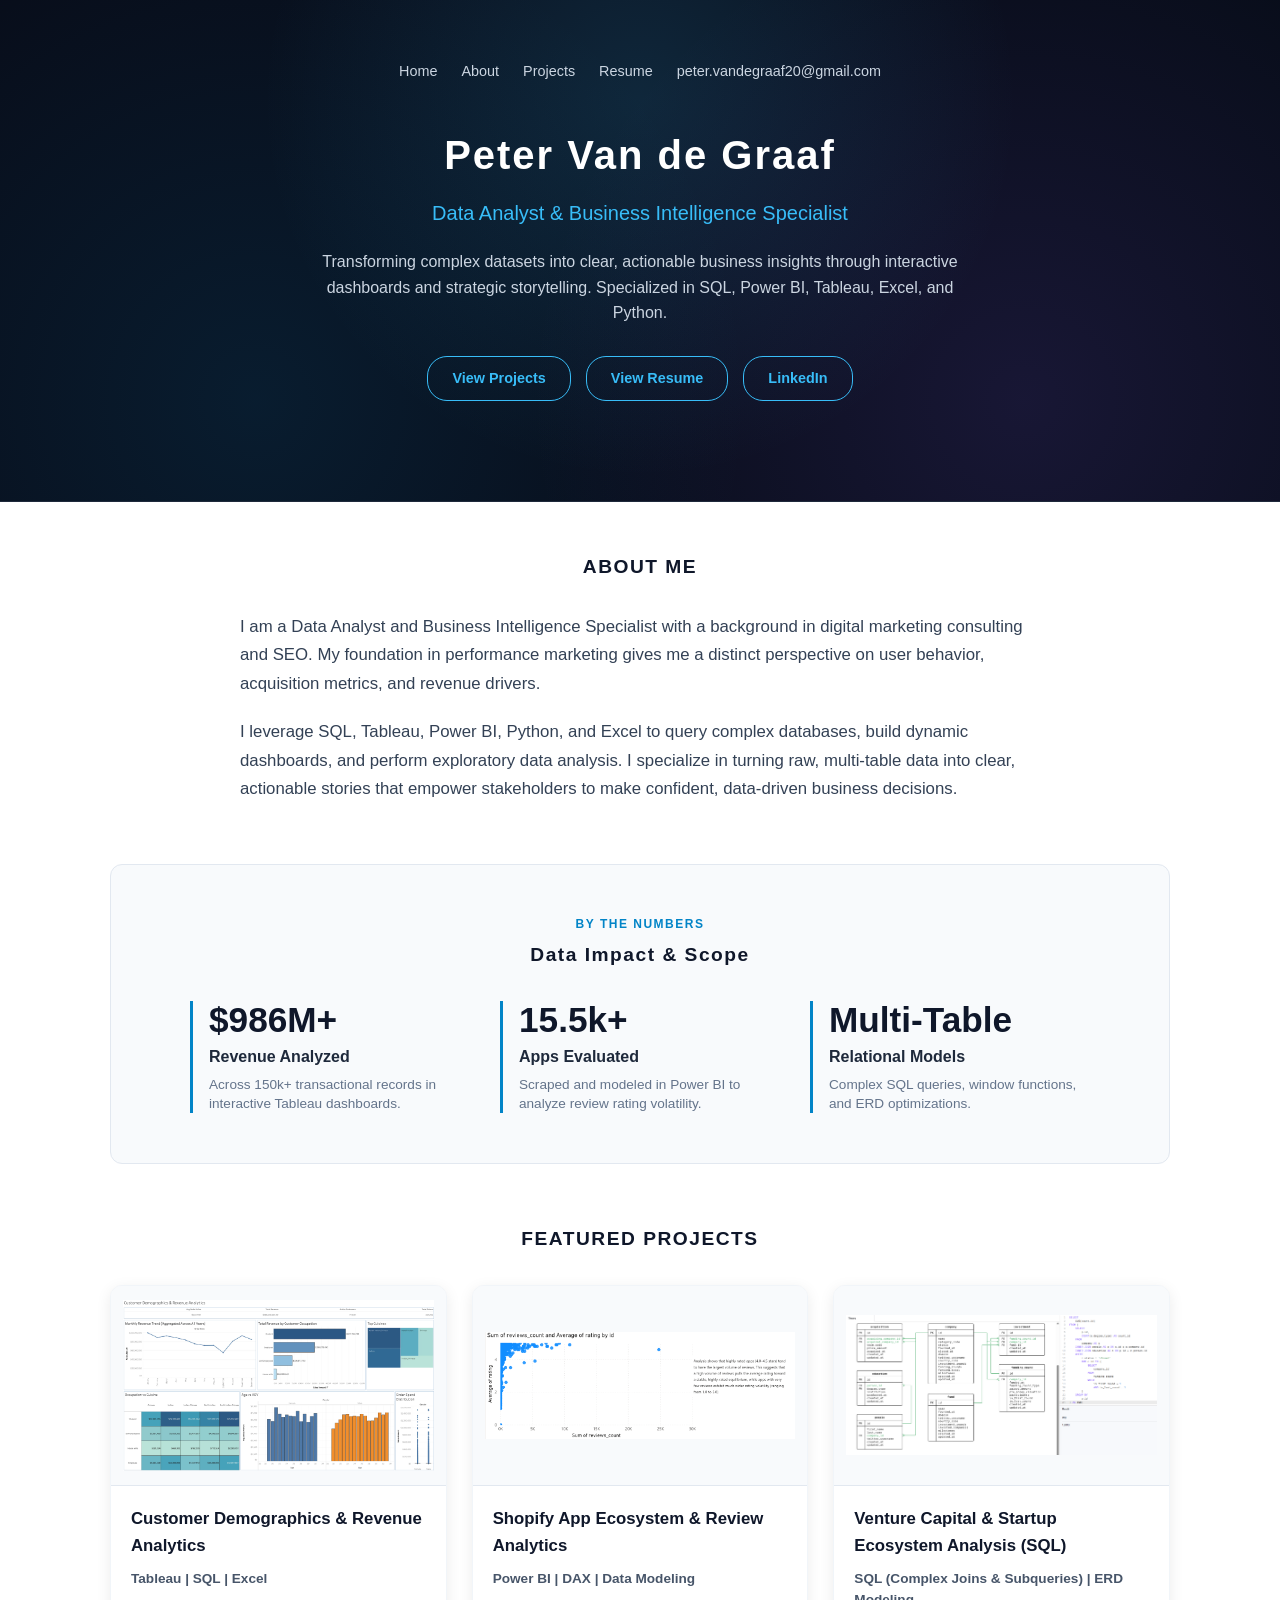
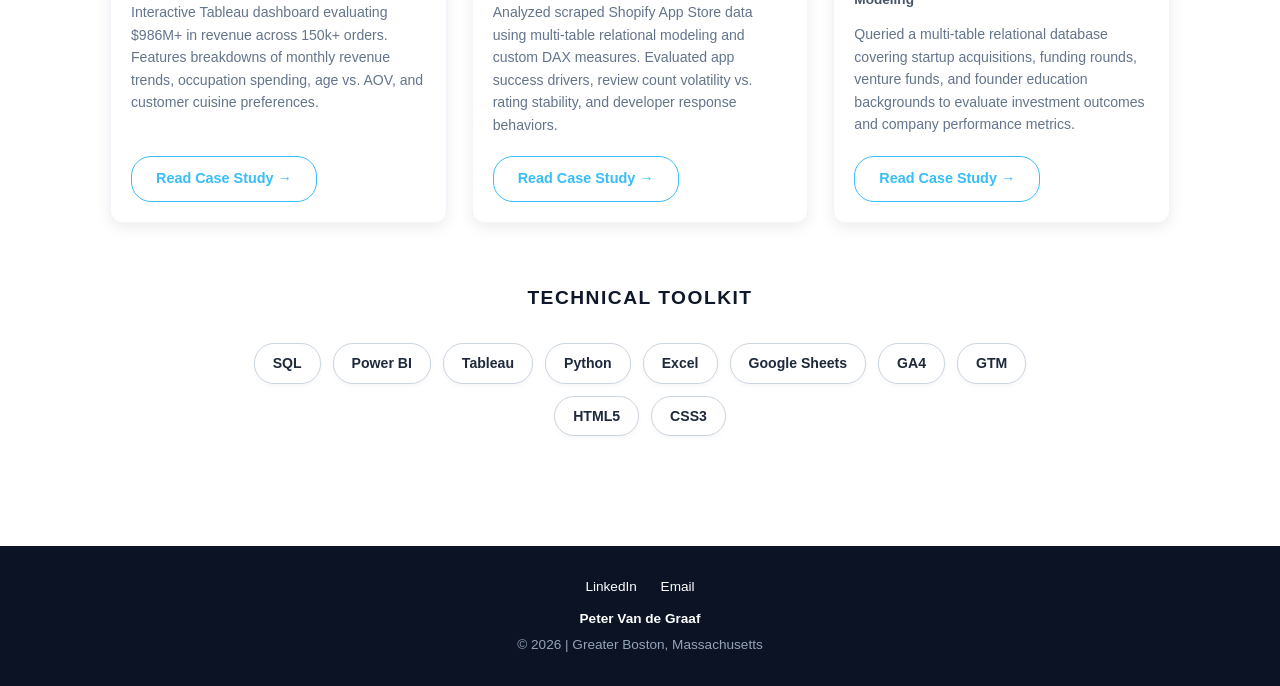
<file: index.html>
<!DOCTYPE html>
<html lang="en">
<head>
  <meta charset="UTF-8" />
  <meta name="viewport" content="width=device-width, initial-scale=1.0" />
  <title>Peter Van de Graaf - Portfolio</title>
  <link rel="stylesheet" href="style.css?v=6" />
  <style>
    @media screen and (max-width: 768px) {
      .nav-email {
        display: none !important;
      }

      .nav-links {
        display: flex !important;
        flex-direction: row !important;
        flex-wrap: wrap !important;
        justify-content: center !important;
        gap: 8px 16px !important;
        padding: 0 !important;
        margin: 0 0 15px 0 !important;
        list-style: none !important;
      }

      .hero-section {
        padding-top: 15px !important;
        padding-bottom: 20px !important;
      }

      .hero-content h1 {
        font-size: 1.75rem !important;
        margin-top: 10px !important;
      }
    }
  </style>
</head>
<body>

  <!-- Dark Top Header / Hero Section -->
  <header class="hero-section" id="home">
    <nav class="navbar">
      <ul class="nav-links">
        <li><a href="#home">Home</a></li>
        <li><a href="#about">About</a></li>
        <li><a href="#projects">Projects</a></li>
        <li><a href="resume.html">Resume</a></li>
        <li><a href="mailto:peter.vandegraaf20@gmail.com" class="nav-email">peter.vandegraaf20@gmail.com</a></li>
      </ul>
    </nav>

    <div class="hero-content">
      <h1>Peter Van de Graaf</h1>
      <p class="subtitle">Data Analyst & Business Intelligence Specialist</p>
      <p class="tagline">
        Transforming complex datasets into clear, actionable business insights through interactive dashboards 
        and strategic storytelling. Specialized in SQL, Power BI, Tableau, Excel, and Python.
      </p>
      <div class="cta-buttons">
        <a href="#projects" class="btn btn-secondary">View Projects</a>
        <a href="resume.html" class="btn btn-secondary">View Resume</a>
        <a href="https://www.linkedin.com/in/peter-van-de-graaf/" target="_blank" class="btn btn-secondary">LinkedIn</a>
      </div>
    </div>
  </header>

  <!-- Main Content Container -->
  <main class="main-content">

    <!-- About Section -->
    <section id="about" class="section">
      <h2 class="section-title">ABOUT ME</h2>
      <div class="about-content">
        <p>
          I am a Data Analyst and Business Intelligence Specialist with a background in digital marketing consulting and SEO. My foundation in performance marketing gives me a distinct perspective on user behavior, acquisition metrics, and revenue drivers.
        </p>
        <p>
          I leverage SQL, Tableau, Power BI, Python, and Excel to query complex databases, build dynamic dashboards, and perform exploratory data analysis. I specialize in turning raw, multi-table data into clear, actionable stories that empower stakeholders to make confident, data-driven business decisions.
        </p>
      </div>
    </section>

    <!-- Key Metrics / Impact Section -->
    <section class="section metrics-section">
      <p class="section-kicker">BY THE NUMBERS</p>
      <h2 class="section-title">Data Impact & Scope</h2>
      
      <div class="metrics-grid">
        <div class="metric-card">
          <div class="metric-number">$986M+</div>
          <p class="metric-label">Revenue Analyzed</p>
          <p class="metric-subtext">Across 150k+ transactional records in interactive Tableau dashboards.</p>
        </div>

        <div class="metric-card">
          <div class="metric-number">15.5k+</div>
          <p class="metric-label">Apps Evaluated</p>
          <p class="metric-subtext">Scraped and modeled in Power BI to analyze review rating volatility.</p>
        </div>

        <div class="metric-card">
          <div class="metric-number">Multi-Table</div>
          <p class="metric-label">Relational Models</p>

          <p class="metric-subtext">Complex SQL queries, window functions, and ERD optimizations.</p>
        </div>
      </div>
    </section>

    <!-- Featured Projects Grid -->
    <section id="projects" class="section">
      <h2 class="section-title">FEATURED PROJECTS</h2>
      <div class="projects-grid">
        
        <!-- Project Card 1 -->
        <article class="project-card">
          <div class="card-img-wrapper">
            <img src="customer-demographics.png" alt="Customer Demographics and Revenue Analytics Dashboard" />
          </div>
          <div class="card-body">
            <h3>Customer Demographics & Revenue Analytics</h3>
            <p class="tech-stack">Tableau | SQL | Excel</p>
            <p class="card-text">
              Interactive Tableau dashboard evaluating $986M+ in revenue across 150k+ orders. Features breakdowns of monthly revenue trends, occupation spending, age vs. AOV, and customer cuisine preferences.
            </p>
            <a href="project-customer-analytics.html" class="btn btn-secondary">Read Case Study &rarr;</a>
          </div>
        </article>

        <!-- Project Card 2 -->
        <article class="project-card">
          <div class="card-img-wrapper">
            <img src="shopify-app-analysis.png" alt="Shopify App Performance and Review Analytics Scatterplot" />
          </div>
          <div class="card-body">
            <h3>Shopify App Ecosystem & Review Analytics</h3>
            <p class="tech-stack">Power BI | DAX | Data Modeling</p>
            <p class="card-text">
              Analyzed scraped Shopify App Store data using multi-table relational modeling and custom DAX measures. Evaluated app success drivers, review count volatility vs. rating stability, and developer response behaviors.
            </p>
            <a href="project-shopify.html" class="btn btn-secondary">Read Case Study &rarr;</a>
          </div>
        </article>

        <!-- Project Card 3 -->
        <article class="project-card">
          <div class="card-img-wrapper">
            <img src="vc-startup-sql.png" alt="Venture Capital SQL Analysis" />
          </div>
          <div class="card-body">
            <h3>Venture Capital & Startup Ecosystem Analysis (SQL)</h3>
            <p class="tech-stack">SQL (Complex Joins & Subqueries) | ERD Modeling</p>
            <p class="card-text">
              Queried a multi-table relational database covering startup acquisitions, funding rounds, venture funds, and founder education backgrounds to evaluate investment outcomes and company performance metrics.
            </p>
            <a href="project-vc-sql.html" class="btn btn-secondary">Read Case Study &rarr;</a>
          </div>
        </article>

      </div>
    </section>

    <!-- Technical Toolkit Section -->
    <section class="section">
      <h2 class="section-title">TECHNICAL TOOLKIT</h2>
      <div class="toolkit-grid">
        <span class="tool-badge">SQL</span>
        <span class="tool-badge">Power BI</span>
        <span class="tool-badge">Tableau</span>
        <span class="tool-badge">Python</span>
        <span class="tool-badge">Excel</span>
        <span class="tool-badge">Google Sheets</span>
        <span class="tool-badge">GA4</span>
        <span class="tool-badge">GTM</span>
        <span class="tool-badge">HTML5</span>
        <span class="tool-badge">CSS3</span>
      </div>
    </section>

  </main>

  <!-- Dark Footer -->
  <footer class="footer">
    <div class="social-icons">
      <a href="https://www.linkedin.com/in/peter-van-de-graaf/" target="_blank">LinkedIn</a>
      <a href="mailto:peter.vandegraaf20@gmail.com">Email</a>
    </div>
    <p class="footer-name">Peter Van de Graaf</p>
    <p class="footer-copy">© 2026 | Greater Boston, Massachusetts</p>
  </footer>

</body>
</html>
</file>
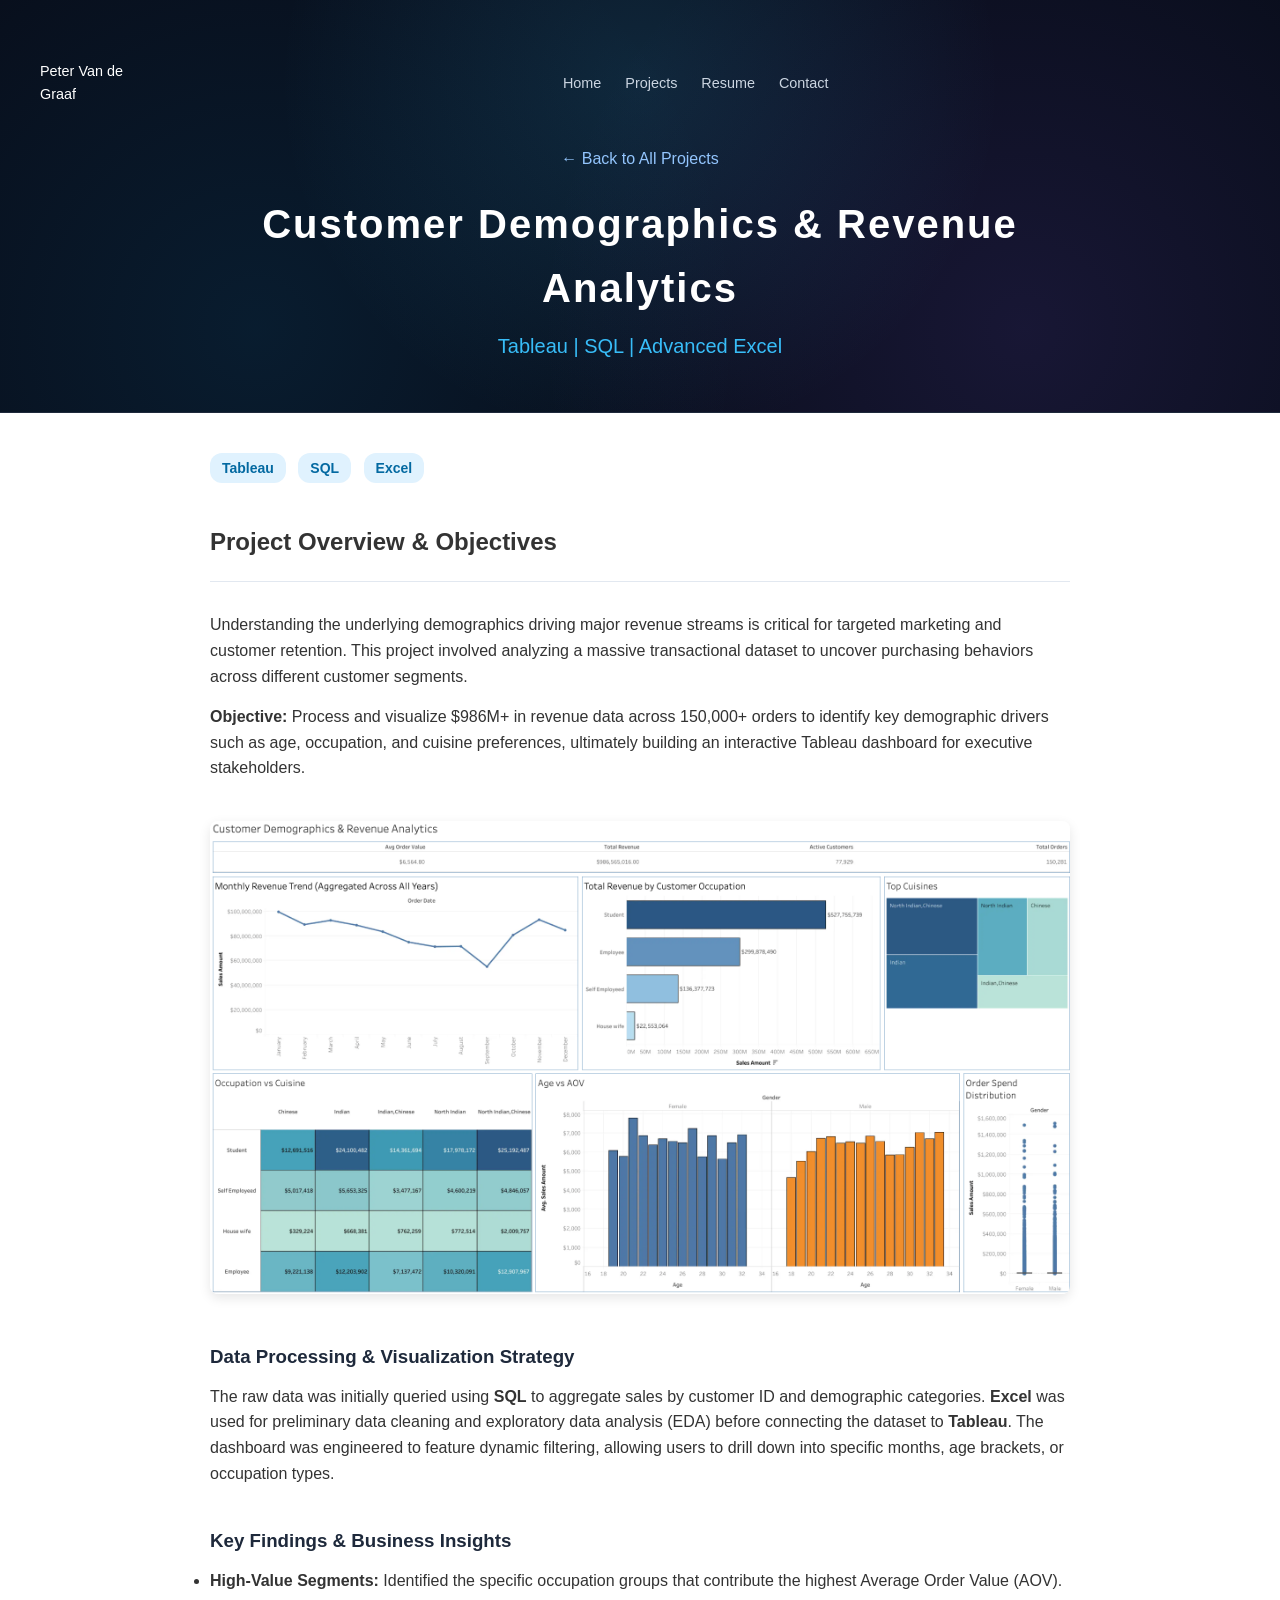
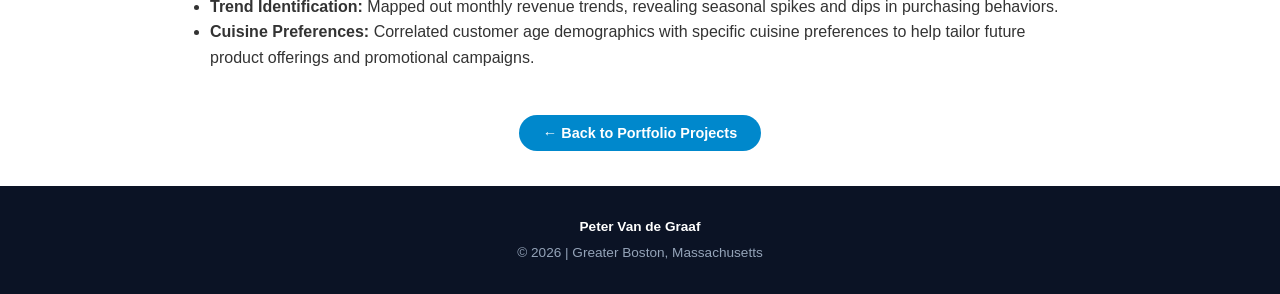
<file: project-customer-analytics.html>
<!DOCTYPE html>
<html lang="en">
<head>
  <meta charset="UTF-8" />
  <meta name="viewport" content="width=device-width, initial-scale=1.0" />
  <title>Customer Demographics Analytics Case Study - Peter Van de Graaf</title>
  <link rel="stylesheet" href="style.css" />
  <style>
    .case-study-header { padding: 40px 0 20px; border-bottom: 1px solid #e2e8f0; margin-bottom: 30px; }
    .meta-tag { display: inline-block; background: #e0f2fe; color: #0369a1; padding: 4px 12px; border-radius: 12px; font-weight: 600; font-size: 0.875rem; margin-right: 8px; }
    .case-section { margin-bottom: 40px; }
    .case-section h3 { margin-bottom: 12px; color: #1e293b; }
    .back-nav { margin-bottom: 20px; display: inline-block; }
  </style>
</head>
<body>

  <header class="hero-section" style="padding-bottom: 30px;">
    <nav class="navbar">
      <div class="logo">Peter Van de Graaf</div>
      <ul class="nav-links">
        <li><a href="index.html#home">Home</a></li>
        <li><a href="index.html#projects">Projects</a></li>
        <li><a href="resume.pdf" target="_blank">Resume</a></li>
        <li><a href="mailto:peter.vandegraaf20@gmail.com">Contact</a></li>
      </ul>
    </nav>

    <div class="hero-content">
      <a href="index.html#projects" class="back-nav" style="color: #93c5fd; text-decoration: none;">&larr; Back to All Projects</a>
      <h1>Customer Demographics & Revenue Analytics</h1>
      <p class="subtitle">Tableau | SQL | Advanced Excel</p>
    </div>
  </header>

  <main class="main-content" style="max-width: 900px; margin: 0 auto; padding: 40px 20px;">
    
    <!-- Overview & Problem Statement -->
    <section class="case-section">
      <span class="meta-tag">Tableau</span>
      <span class="meta-tag">SQL</span>
      <span class="meta-tag">Excel</span>
      
      <div class="case-study-header">
        <h2>Project Overview & Objectives</h2>
      </div>
      <p>
        Understanding the underlying demographics driving major revenue streams is critical for targeted marketing and customer retention. This project involved analyzing a massive transactional dataset to uncover purchasing behaviors across different customer segments.
      </p>
      <p style="margin-top: 15px;">
        <strong>Objective:</strong> Process and visualize $986M+ in revenue data across 150,000+ orders to identify key demographic drivers such as age, occupation, and cuisine preferences, ultimately building an interactive Tableau dashboard for executive stakeholders.
      </p>
    </section>

    <!-- Visual Banner / Dashboard Image -->
    <section class="case-section">
      <img src="customer-demographics.png" alt="Customer Demographics Tableau Dashboard" style="width: 100%; border-radius: 8px; box-shadow: 0 4px 12px rgba(0,0,0,0.1);" />
    </section>

    <!-- Data Process -->
    <section class="case-section">
      <h3>Data Processing & Visualization Strategy</h3>
      <p>
        The raw data was initially queried using <strong>SQL</strong> to aggregate sales by customer ID and demographic categories. <strong>Excel</strong> was used for preliminary data cleaning and exploratory data analysis (EDA) before connecting the dataset to <strong>Tableau</strong>. The dashboard was engineered to feature dynamic filtering, allowing users to drill down into specific months, age brackets, or occupation types.
      </p>
    </section>

    <!-- Key Insights -->
    <section class="case-section">
      <h3>Key Findings & Business Insights</h3>
      <ul>
        <li><strong>High-Value Segments:</strong> Identified the specific occupation groups that contribute the highest Average Order Value (AOV).</li>
        <li><strong>Trend Identification:</strong> Mapped out monthly revenue trends, revealing seasonal spikes and dips in purchasing behaviors.</li>
        <li><strong>Cuisine Preferences:</strong> Correlated customer age demographics with specific cuisine preferences to help tailor future product offerings and promotional campaigns.</li>
      </ul>
    </section>

    <div style="text-align: center; margin-top: 50px;">
      <a href="index.html#projects" class="btn btn-primary">&larr; Back to Portfolio Projects</a>
    </div>

  </main>

  <footer class="footer">
    <p class="footer-name">Peter Van de Graaf</p>
    <p class="footer-copy">&copy; 2026 | Greater Boston, Massachusetts</p>
  </footer>

</body>
</html>
</file>
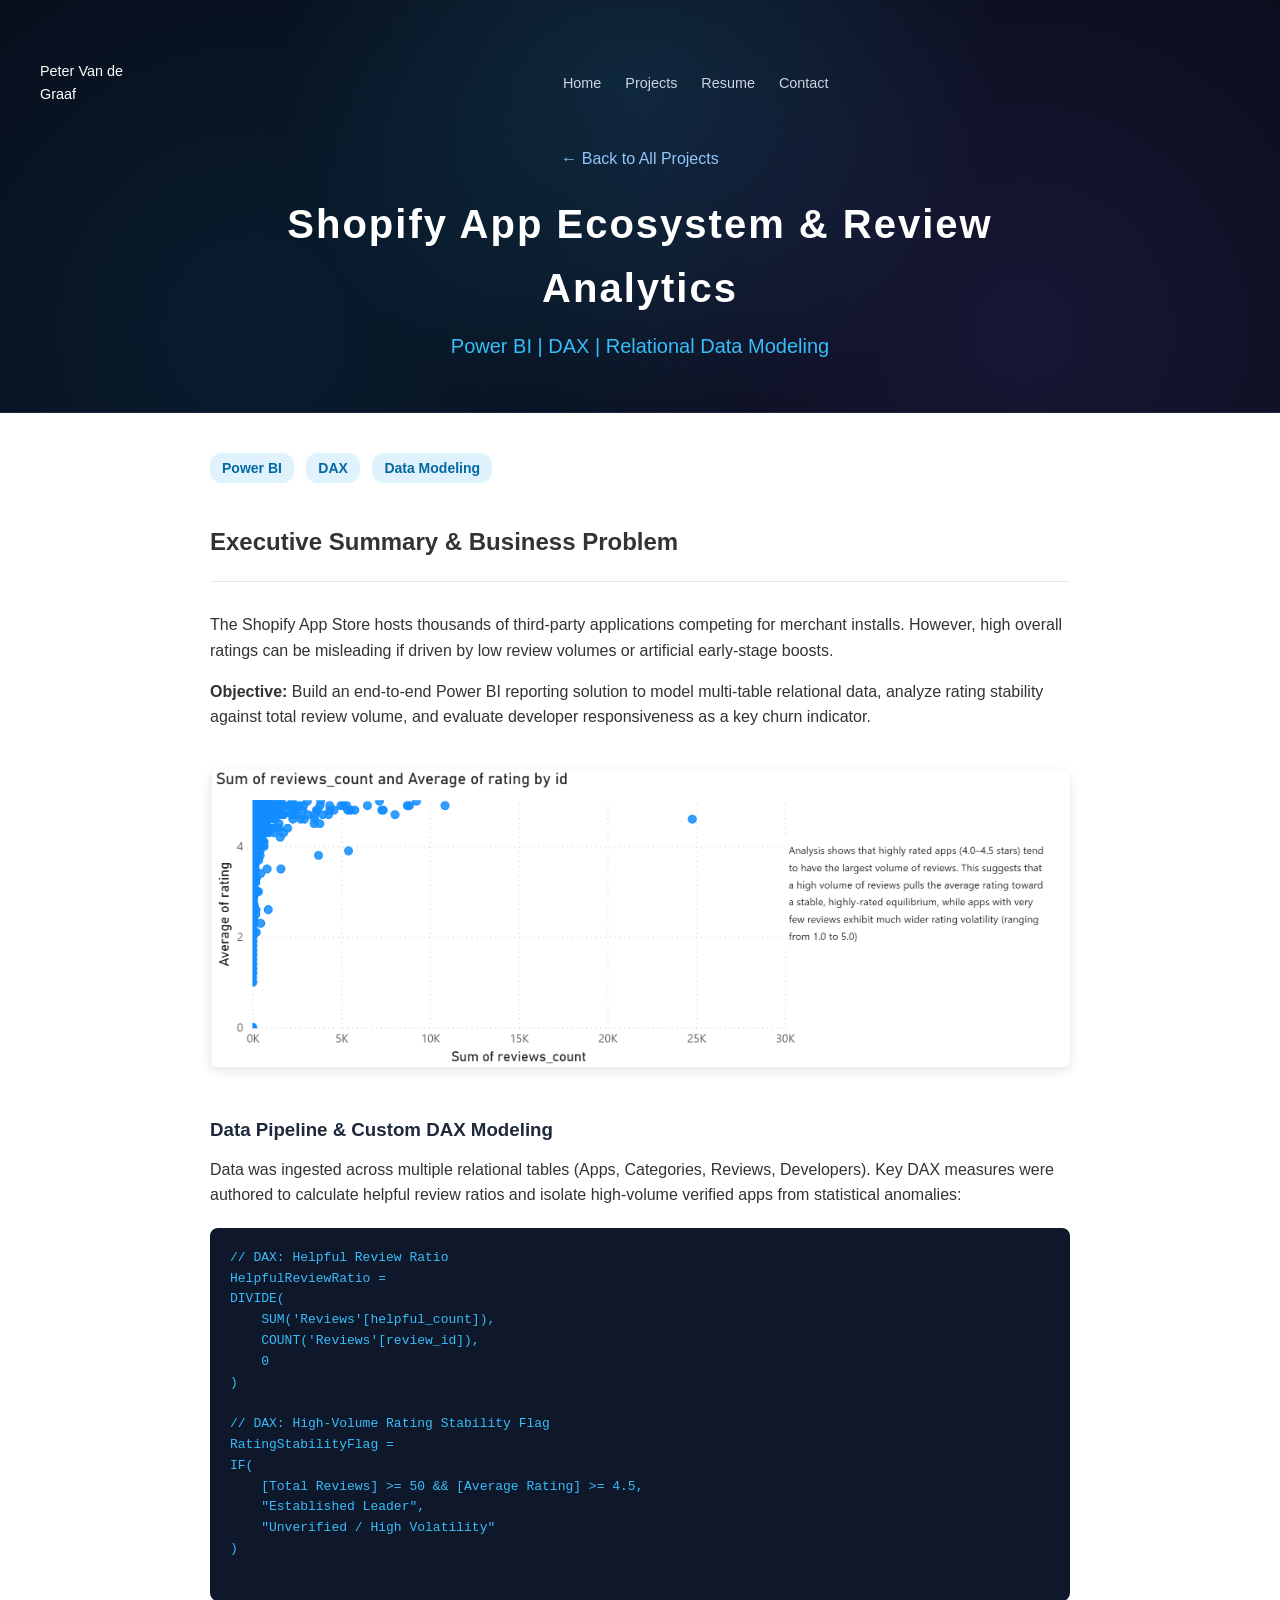
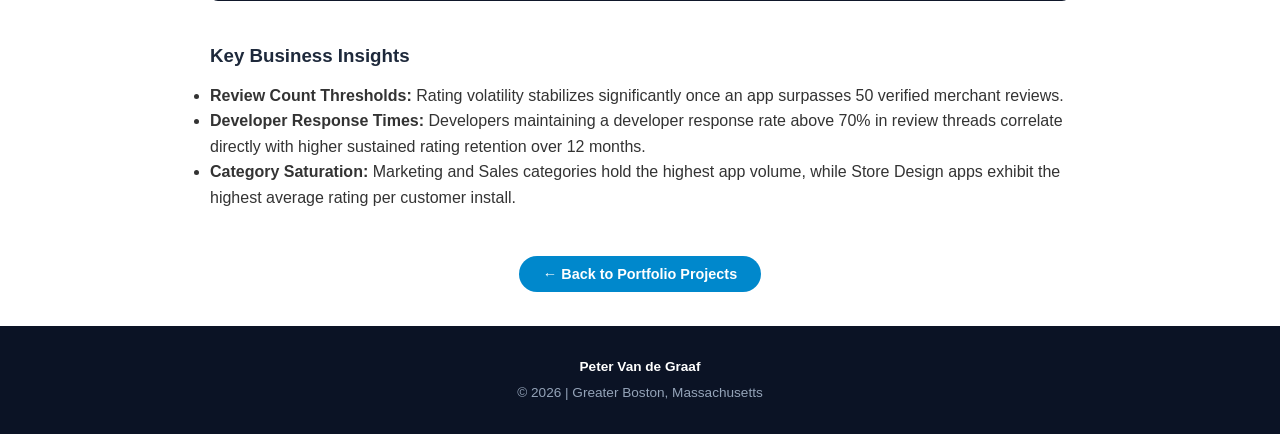
<file: project-shopify.html>
<!DOCTYPE html>
<html lang="en">
<head>
  <meta charset="UTF-8" />
  <meta name="viewport" content="width=device-width, initial-scale=1.0" />
  <title>Shopify App Ecosystem Case Study - Peter Van de Graaf</title>
  <link rel="stylesheet" href="style.css" />
  <style>
    .case-study-header { padding: 40px 0 20px; border-bottom: 1px solid #e2e8f0; margin-bottom: 30px; }
    .meta-tag { display: inline-block; background: #e0f2fe; color: #0369a1; padding: 4px 12px; border-radius: 12px; font-weight: 600; font-size: 0.875rem; margin-right: 8px; }
    .code-block { background: #0f172a; color: #38bdf8; padding: 20px; border-radius: 8px; font-family: monospace; overflow-x: auto; margin: 20px 0; }
    .case-section { margin-bottom: 40px; }
    .case-section h3 { margin-bottom: 12px; color: #1e293b; }
    .back-nav { margin-bottom: 20px; display: inline-block; }
  </style>
</head>
<body>

  <header class="hero-section" style="padding-bottom: 30px;">
    <nav class="navbar">
      <div class="logo">Peter Van de Graaf</div>
      <ul class="nav-links">
        <li><a href="index.html#home">Home</a></li>
        <li><a href="index.html#projects">Projects</a></li>
        <li><a href="resume.pdf" target="_blank">Resume</a></li>
        <li><a href="mailto:peter.vandegraaf20@gmail.com">Contact</a></li>
      </ul>
    </nav>

    <div class="hero-content">
      <a href="index.html#projects" class="back-nav" style="color: #93c5fd; text-decoration: none;">&larr; Back to All Projects</a>
      <h1>Shopify App Ecosystem & Review Analytics</h1>
      <p class="subtitle">Power BI | DAX | Relational Data Modeling</p>
    </div>
  </header>

  <main class="main-content" style="max-width: 900px; margin: 0 auto; padding: 40px 20px;">
    
    <!-- Overview & Problem Statement -->
    <section class="case-section">
      <span class="meta-tag">Power BI</span>
      <span class="meta-tag">DAX</span>
      <span class="meta-tag">Data Modeling</span>
      
      <div class="case-study-header">
        <h2>Executive Summary & Business Problem</h2>
      </div>
      <p>
        The Shopify App Store hosts thousands of third-party applications competing for merchant installs. However, high overall ratings can be misleading if driven by low review volumes or artificial early-stage boosts.
      </p>
      <p style="margin-top: 15px;">
        <strong>Objective:</strong> Build an end-to-end Power BI reporting solution to model multi-table relational data, analyze rating stability against total review volume, and evaluate developer responsiveness as a key churn indicator.
      </p>
    </section>

    <!-- Visual Banner / Dashboard Image -->
    <section class="case-section">
      <img src="shopify-app-analysis.png" alt="Shopify Power BI Dashboard Layout" style="width: 100%; border-radius: 8px; box-shadow: 0 4px 12px rgba(0,0,0,0.1);" />
    </section>

    <!-- Data Pipeline & DAX Expressions -->
    <section class="case-section">
      <h3>Data Pipeline & Custom DAX Modeling</h3>
      <p>
        Data was ingested across multiple relational tables (Apps, Categories, Reviews, Developers). Key DAX measures were authored to calculate helpful review ratios and isolate high-volume verified apps from statistical anomalies:
      </p>

      <div class="code-block">
        <pre>
// DAX: Helpful Review Ratio
HelpfulReviewRatio = 
DIVIDE(
    SUM('Reviews'[helpful_count]),
    COUNT('Reviews'[review_id]),
    0
)

// DAX: High-Volume Rating Stability Flag
RatingStabilityFlag = 
IF(
    [Total Reviews] >= 50 && [Average Rating] >= 4.5,
    "Established Leader",
    "Unverified / High Volatility"
)
        </pre>
      </div>
    </section>

    <!-- Key Findings & Insights -->
    <section class="case-section">
      <h3>Key Business Insights</h3>
      <ul>
        <li><strong>Review Count Thresholds:</strong> Rating volatility stabilizes significantly once an app surpasses 50 verified merchant reviews.</li>
        <li><strong>Developer Response Times:</strong> Developers maintaining a developer response rate above 70% in review threads correlate directly with higher sustained rating retention over 12 months.</li>
        <li><strong>Category Saturation:</strong> Marketing and Sales categories hold the highest app volume, while Store Design apps exhibit the highest average rating per customer install.</li>
      </ul>
    </section>

    <div style="text-align: center; margin-top: 50px;">
      <a href="index.html#projects" class="btn btn-primary">&larr; Back to Portfolio Projects</a>
    </div>

  </main>

  <footer class="footer">
    <p class="footer-name">Peter Van de Graaf</p>
    <p class="footer-copy">&copy; 2026 | Greater Boston, Massachusetts</p>
  </footer>

</body>
</html>
</file>
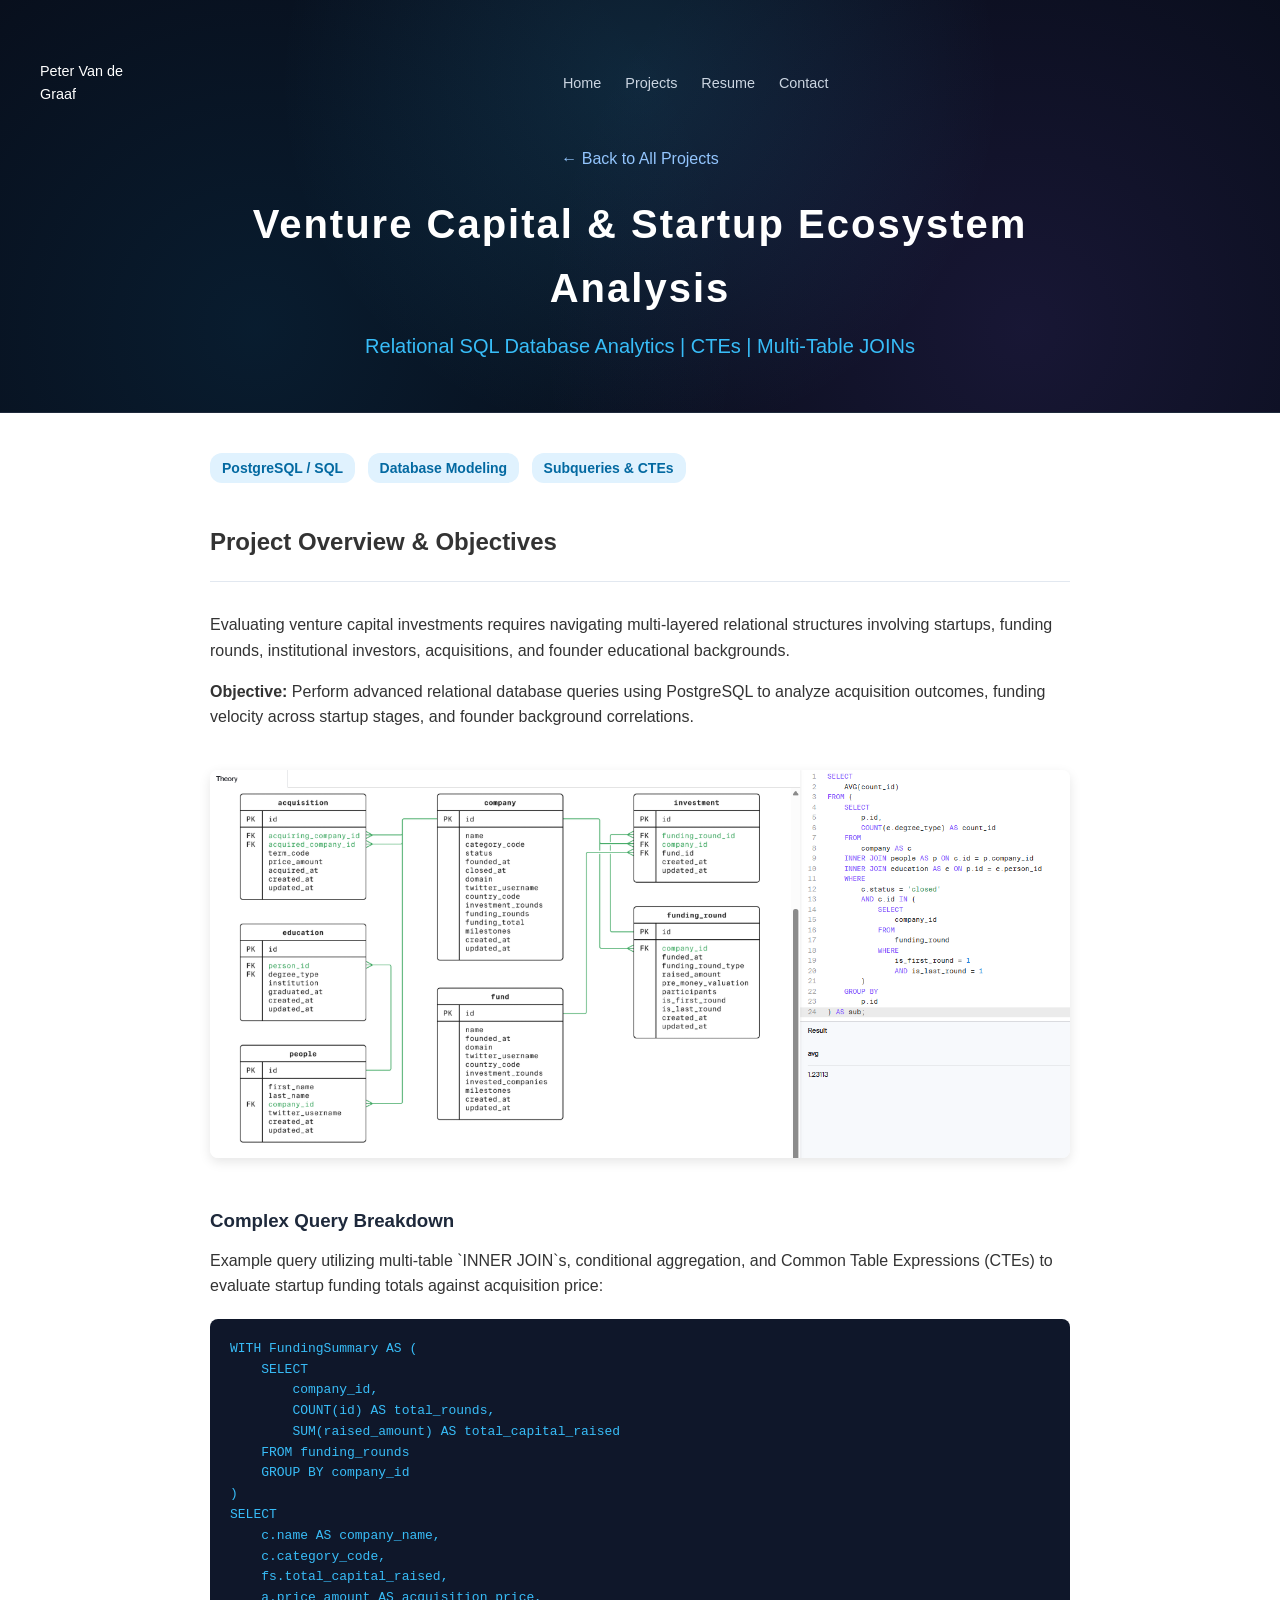
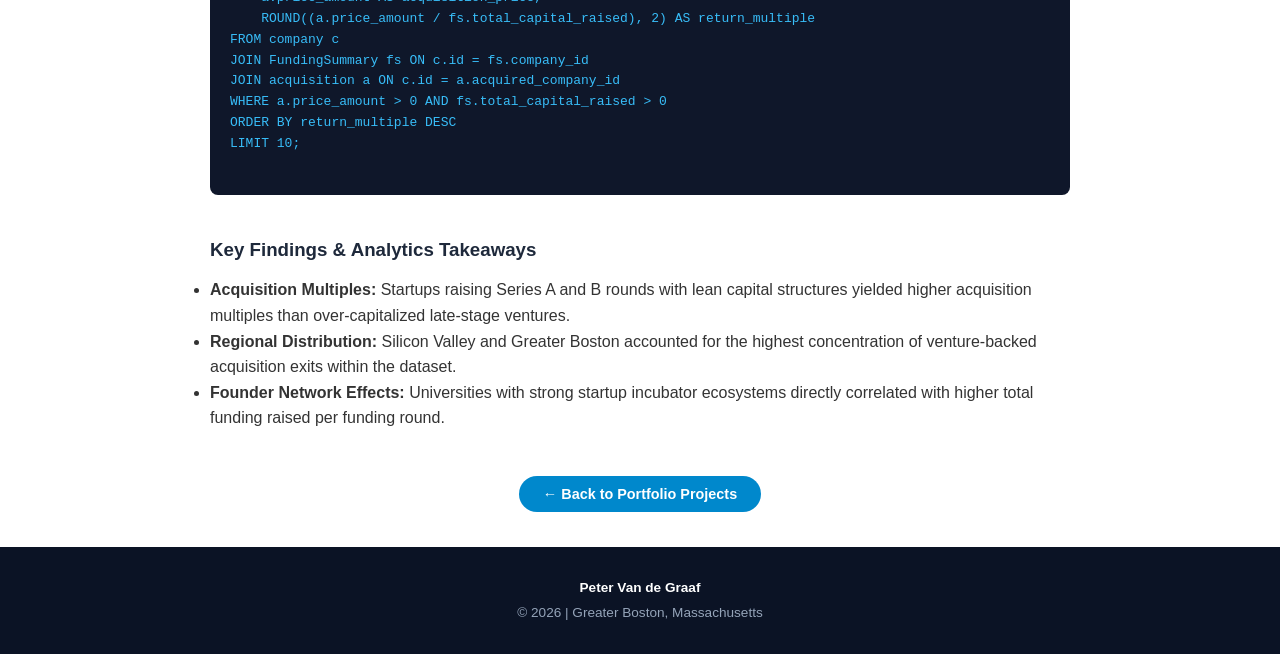
<file: project-vc-sql.html>
<!DOCTYPE html>
<html lang="en">
<head>
  <meta charset="UTF-8" />
  <meta name="viewport" content="width=device-width, initial-scale=1.0" />
  <title>Venture Capital SQL Case Study - Peter Van de Graaf</title>
  <link rel="stylesheet" href="style.css" />
  <style>
    .case-study-header { padding: 40px 0 20px; border-bottom: 1px solid #e2e8f0; margin-bottom: 30px; }
    .meta-tag { display: inline-block; background: #e0f2fe; color: #0369a1; padding: 4px 12px; border-radius: 12px; font-weight: 600; font-size: 0.875rem; margin-right: 8px; }
    .code-block { background: #0f172a; color: #38bdf8; padding: 20px; border-radius: 8px; font-family: monospace; overflow-x: auto; margin: 20px 0; }
    .case-section { margin-bottom: 40px; }
    .case-section h3 { margin-bottom: 12px; color: #1e293b; }
    .back-nav { margin-bottom: 20px; display: inline-block; }
  </style>
</head>
<body>

  <header class="hero-section" style="padding-bottom: 30px;">
    <nav class="navbar">
      <div class="logo">Peter Van de Graaf</div>
      <ul class="nav-links">
        <li><a href="index.html#home">Home</a></li>
        <li><a href="index.html#projects">Projects</a></li>
        <li><a href="resume.pdf" target="_blank">Resume</a></li>
        <li><a href="mailto:peter.vandegraaf20@gmail.com">Contact</a></li>
      </ul>
    </nav>

    <div class="hero-content">
      <a href="index.html#projects" class="back-nav" style="color: #93c5fd; text-decoration: none;">&larr; Back to All Projects</a>
      <h1>Venture Capital & Startup Ecosystem Analysis</h1>
      <p class="subtitle">Relational SQL Database Analytics | CTEs | Multi-Table JOINs</p>
    </div>
  </header>

  <main class="main-content" style="max-width: 900px; margin: 0 auto; padding: 40px 20px;">
    
    <!-- Overview & Problem Statement -->
    <section class="case-section">
      <span class="meta-tag">PostgreSQL / SQL</span>
      <span class="meta-tag">Database Modeling</span>
      <span class="meta-tag">Subqueries & CTEs</span>
      
      <div class="case-study-header">
        <h2>Project Overview & Objectives</h2>
      </div>
      <p>
        Evaluating venture capital investments requires navigating multi-layered relational structures involving startups, funding rounds, institutional investors, acquisitions, and founder educational backgrounds.
      </p>
      <p style="margin-top: 15px;">
        <strong>Objective:</strong> Perform advanced relational database queries using PostgreSQL to analyze acquisition outcomes, funding velocity across startup stages, and founder background correlations.
      </p>
    </section>

    <!-- Visual Banner / DB Diagram -->
    <section class="case-section">
      <img src="vc-startup-sql.png" alt="VC Database Query Results" style="width: 100%; border-radius: 8px; box-shadow: 0 4px 12px rgba(0,0,0,0.1);" />
    </section>

    <!-- Key SQL Code Examples -->
    <section class="case-section">
      <h3>Complex Query Breakdown</h3>
      <p>
        Example query utilizing multi-table `INNER JOIN`s, conditional aggregation, and Common Table Expressions (CTEs) to evaluate startup funding totals against acquisition price:
      </p>

      <div class="code-block">
        <pre>
WITH FundingSummary AS (
    SELECT 
        company_id,
        COUNT(id) AS total_rounds,
        SUM(raised_amount) AS total_capital_raised
    FROM funding_rounds
    GROUP BY company_id
)
SELECT 
    c.name AS company_name,
    c.category_code,
    fs.total_capital_raised,
    a.price_amount AS acquisition_price,
    ROUND((a.price_amount / fs.total_capital_raised), 2) AS return_multiple
FROM company c
JOIN FundingSummary fs ON c.id = fs.company_id
JOIN acquisition a ON c.id = a.acquired_company_id
WHERE a.price_amount > 0 AND fs.total_capital_raised > 0
ORDER BY return_multiple DESC
LIMIT 10;
        </pre>
      </div>
    </section>

    <!-- Key Insights -->
    <section class="case-section">
      <h3>Key Findings & Analytics Takeaways</h3>
      <ul>
        <li><strong>Acquisition Multiples:</strong> Startups raising Series A and B rounds with lean capital structures yielded higher acquisition multiples than over-capitalized late-stage ventures.</li>
        <li><strong>Regional Distribution:</strong> Silicon Valley and Greater Boston accounted for the highest concentration of venture-backed acquisition exits within the dataset.</li>
        <li><strong>Founder Network Effects:</strong> Universities with strong startup incubator ecosystems directly correlated with higher total funding raised per funding round.</li>
      </ul>
    </section>

    <div style="text-align: center; margin-top: 50px;">
      <a href="index.html#projects" class="btn btn-primary">&larr; Back to Portfolio Projects</a>
    </div>

  </main>

  <footer class="footer">
    <p class="footer-name">Peter Van de Graaf</p>
    <p class="footer-copy">&copy; 2026 | Greater Boston, Massachusetts</p>
  </footer>

</body>
</html>
</file>
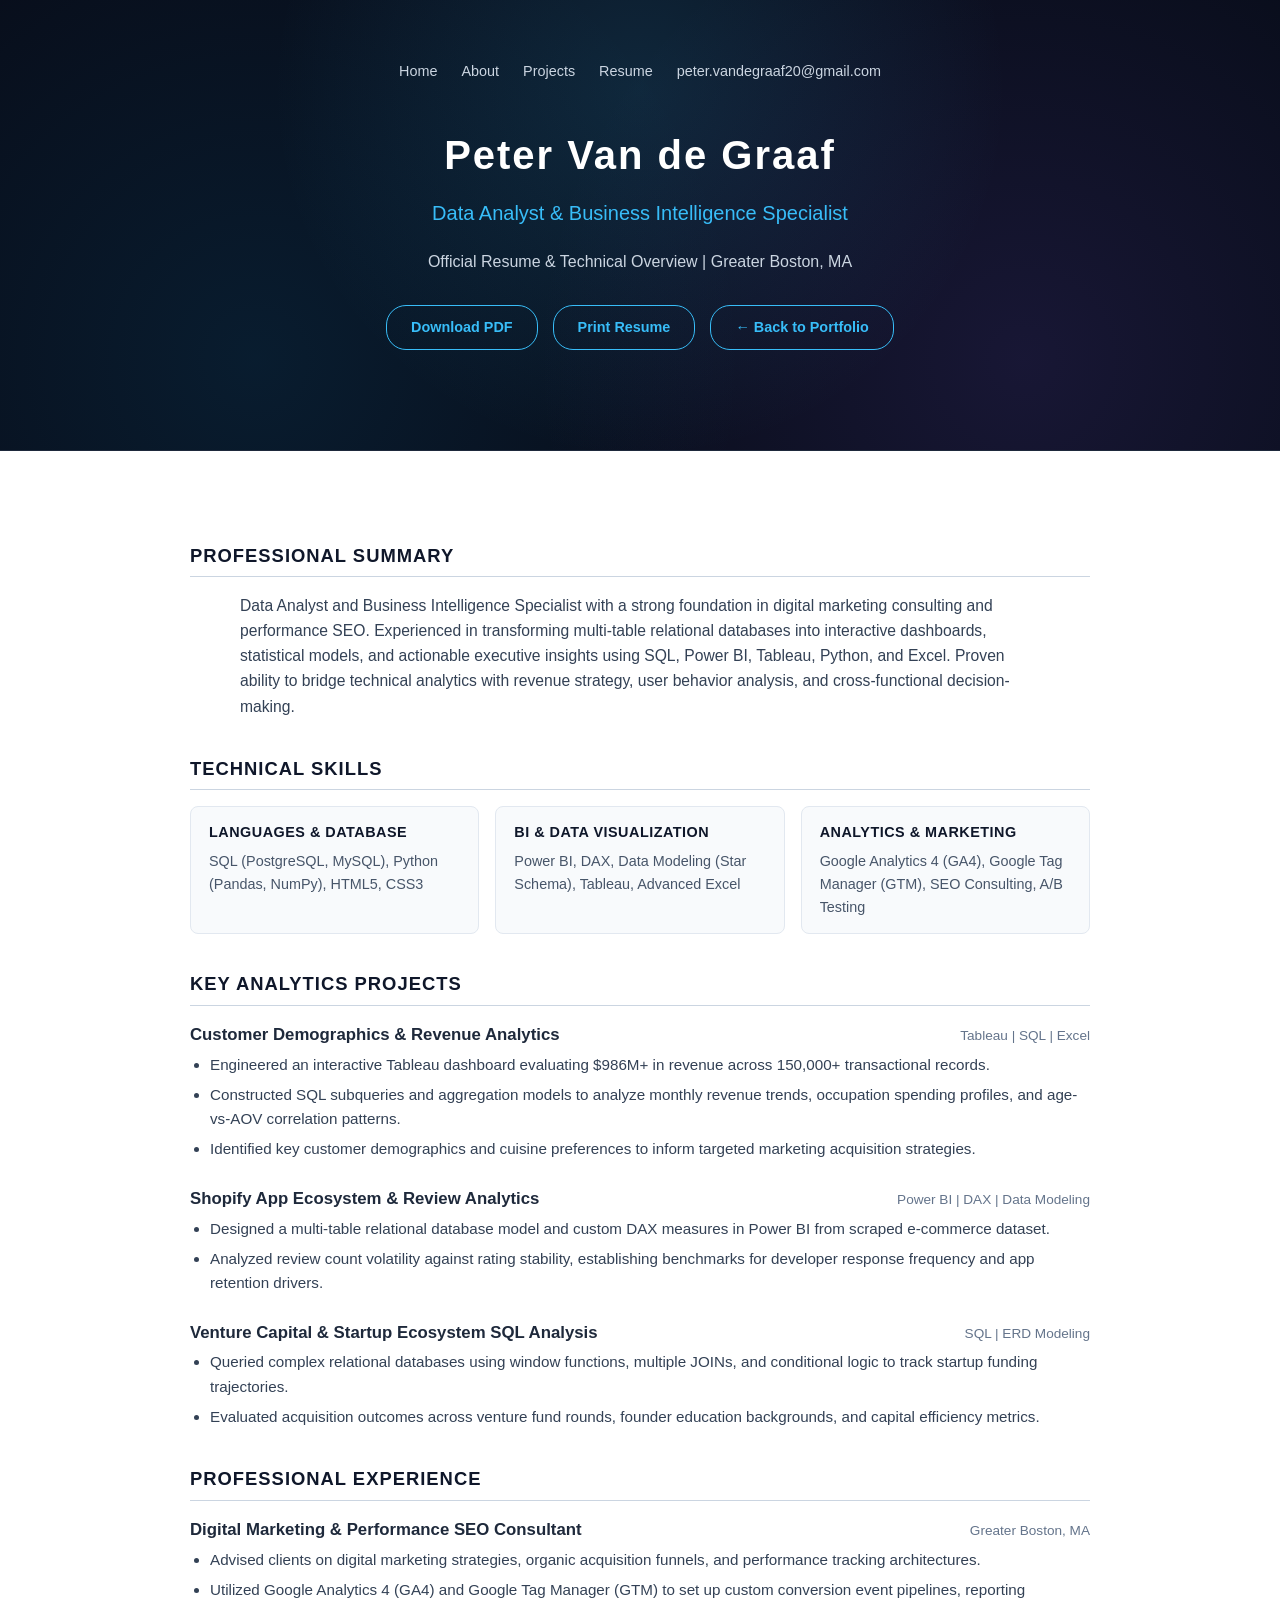
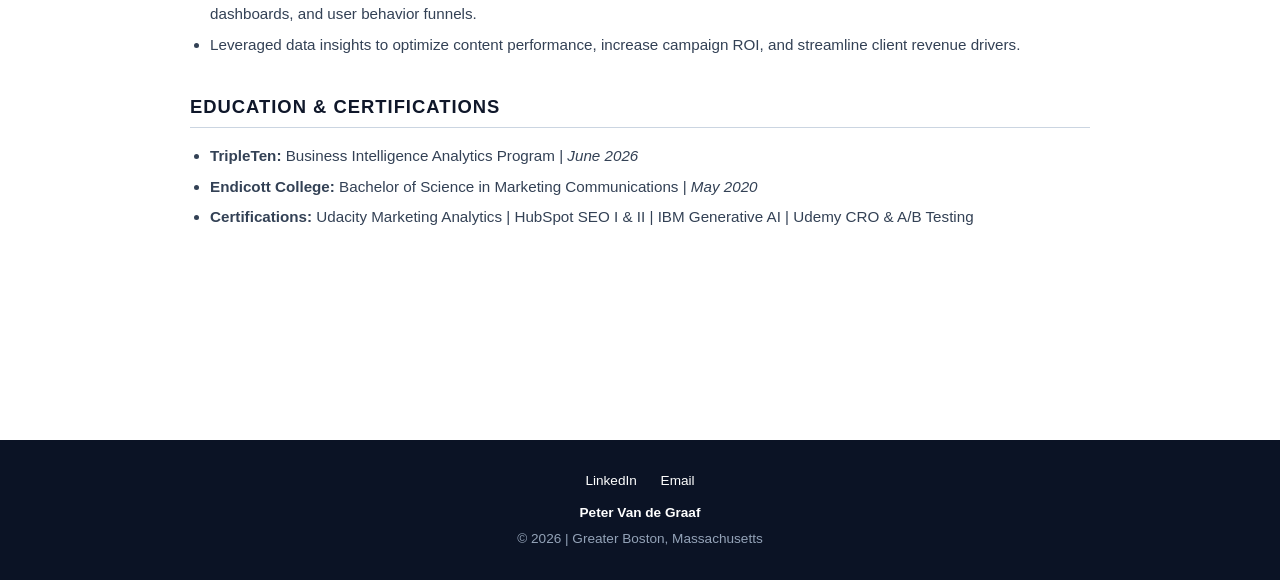
<file: resume.html>
<!DOCTYPE html>
<html lang="en">
<head>
  <meta charset="UTF-8" />
  <meta name="viewport" content="width=device-width, initial-scale=1.0" />
  <title>Peter Van de Graaf - Resume</title>
  <link rel="stylesheet" href="style.css?v=3" />
  <style>
    /* Dedicated Resume Styling */
    .resume-container {
      max-width: 900px;
      margin: 0 auto;
      background: #ffffff;
      padding: 40px 0;
    }

    .resume-header-bar {
      display: flex;
      justify-content: space-between;
      align-items: center;
      border-bottom: 2px solid #e2e8f0;
      padding-bottom: 20px;
      margin-bottom: 30px;
    }

    .resume-header-info h1 {
      font-size: 2rem;
      color: #0f172a;
      margin-bottom: 4px;
    }

    .resume-header-info p {
      font-size: 1rem;
      color: #475569;
      font-weight: 500;
    }

    .resume-contacts {
      font-size: 0.9rem;
      color: #64748b;
      margin-top: 6px;
    }

    .resume-contacts a {
      color: #0088cc;
      text-decoration: none;
    }

    .resume-section {
      margin-bottom: 35px;
      text-align: left;
    }

    .resume-section-title {
      font-size: 1.15rem;
      font-weight: 700;
      color: #0f172a;
      text-transform: uppercase;
      letter-spacing: 1px;
      border-bottom: 1px solid #cbd5e1;
      padding-bottom: 6px;
      margin-bottom: 16px;
    }

    /* Experience & Project Entries */
    .timeline-item {
      margin-bottom: 24px;
    }

    .item-header {
      display: flex;
      justify-content: space-between;
      align-items: baseline;
      margin-bottom: 4px;
    }

    .item-title {
      font-size: 1.05rem;
      font-weight: 700;
      color: #1e293b;
    }

    .item-company {
      font-size: 0.95rem;
      font-weight: 600;
      color: #475569;
    }

    .item-date {
      font-size: 0.85rem;
      color: #64748b;
      font-weight: 500;
    }

    .item-bullet-list {
      list-style-type: disc;
      padding-left: 20px;
      color: #334155;
      font-size: 0.95rem;
      line-height: 1.6;
    }

    .item-bullet-list li {
      margin-bottom: 6px;
    }

    /* Skills Grid */
    .skills-matrix {
      display: grid;
      grid-template-columns: repeat(auto-fit, minmax(250px, 1fr));
      gap: 16px;
    }

    .skill-group {
      background: #f8fafc;
      border: 1px solid #e2e8f0;
      border-radius: 8px;
      padding: 14px 18px;
    }

    .skill-group-title {
      font-weight: 700;
      font-size: 0.9rem;
      color: #0f172a;
      margin-bottom: 6px;
      text-transform: uppercase;
      letter-spacing: 0.5px;
    }

    .skill-group-items {
      font-size: 0.9rem;
      color: #475569;
    }

    /* Native Print Optimizations */
    @media print {
      body {
        background-color: #ffffff !important;
        color: #000000 !important;
      }

      .hero-section,
      .footer,
      .cta-buttons,
      .navbar {
        display: none !important;
      }

      .main-content {
        padding: 0 !important;
        margin: 0 !important;
        max-width: 100% !important;
      }

      .resume-container {
        padding: 0 !important;
      }

      .resume-section-title {
        border-bottom-color: #000000 !important;
      }

      a {
        text-decoration: none !important;
        color: #000000 !important;
      }
    }
  </style>
</head>
<body>

  <!-- Dark Top Header / Hero Section -->
  <header class="hero-section" id="home">
    <nav class="navbar">
      <ul class="nav-links">
        <li><a href="index.html">Home</a></li>
        <li><a href="index.html#about">About</a></li>
        <li><a href="index.html#projects">Projects</a></li>
        <li><a href="resume.html">Resume</a></li>
        <li><a href="mailto:peter.vandegraaf20@gmail.com" class="nav-email">peter.vandegraaf20@gmail.com</a></li>
      </ul>
    </nav>

    <div class="hero-content">
      <h1>Peter Van de Graaf</h1>
      <p class="subtitle">Data Analyst & Business Intelligence Specialist</p>
      <p class="tagline">
        Official Resume & Technical Overview | Greater Boston, MA
      </p>
      <div class="cta-buttons">
        <a href="resume.pdf" target="_blank" class="btn btn-secondary">Download PDF</a>
        <button onclick="window.print()" class="btn btn-secondary" style="cursor: pointer;">Print Resume</button>
        <a href="index.html" class="btn btn-secondary">&larr; Back to Portfolio</a>
      </div>
    </div>
  </header>

  <!-- Main Content Area -->
  <main class="main-content">
    <div class="resume-container">

      <!-- Executive Summary -->
      <section class="resume-section">
        <h2 class="resume-section-title">Professional Summary</h2>
        <p class="about-content" style="font-size: 0.98rem; line-height: 1.6;">
          Data Analyst and Business Intelligence Specialist with a strong foundation in digital marketing consulting and performance SEO. Experienced in transforming multi-table relational databases into interactive dashboards, statistical models, and actionable executive insights using SQL, Power BI, Tableau, Python, and Excel. Proven ability to bridge technical analytics with revenue strategy, user behavior analysis, and cross-functional decision-making.
        </p>
      </section>

      <!-- Technical Skills Matrix -->
      <section class="resume-section">
        <h2 class="resume-section-title">Technical Skills</h2>
        <div class="skills-matrix">
          <div class="skill-group">
            <div class="skill-group-title">Languages & Database</div>
            <div class="skill-group-items">SQL (PostgreSQL, MySQL), Python (Pandas, NumPy), HTML5, CSS3</div>
          </div>
          <div class="skill-group">
            <div class="skill-group-title">BI & Data Visualization</div>
            <div class="skill-group-items">Power BI, DAX, Data Modeling (Star Schema), Tableau, Advanced Excel</div>
          </div>
          <div class="skill-group">
            <div class="skill-group-title">Analytics & Marketing</div>
            <div class="skill-group-items">Google Analytics 4 (GA4), Google Tag Manager (GTM), SEO Consulting, A/B Testing</div>
          </div>
        </div>
      </section>

      <!-- Featured Projects / Applied Analytics -->
      <section class="resume-section">
        <h2 class="resume-section-title">Key Analytics Projects</h2>

        <div class="timeline-item">
          <div class="item-header">
            <span class="item-title">Customer Demographics & Revenue Analytics</span>
            <span class="item-date">Tableau | SQL | Excel</span>
          </div>
          <ul class="item-bullet-list">
            <li>Engineered an interactive Tableau dashboard evaluating $986M+ in revenue across 150,000+ transactional records.</li>
            <li>Constructed SQL subqueries and aggregation models to analyze monthly revenue trends, occupation spending profiles, and age-vs-AOV correlation patterns.</li>
            <li>Identified key customer demographics and cuisine preferences to inform targeted marketing acquisition strategies.</li>
          </ul>
        </div>

        <div class="timeline-item">
          <div class="item-header">
            <span class="item-title">Shopify App Ecosystem & Review Analytics</span>
            <span class="item-date">Power BI | DAX | Data Modeling</span>
          </div>
          <ul class="item-bullet-list">
            <li>Designed a multi-table relational database model and custom DAX measures in Power BI from scraped e-commerce dataset.</li>
            <li>Analyzed review count volatility against rating stability, establishing benchmarks for developer response frequency and app retention drivers.</li>
          </ul>
        </div>

        <div class="timeline-item">
          <div class="item-header">
            <span class="item-title">Venture Capital & Startup Ecosystem SQL Analysis</span>
            <span class="item-date">SQL | ERD Modeling</span>
          </div>
          <ul class="item-bullet-list">
            <li>Queried complex relational databases using window functions, multiple JOINs, and conditional logic to track startup funding trajectories.</li>
            <li>Evaluated acquisition outcomes across venture fund rounds, founder education backgrounds, and capital efficiency metrics.</li>
          </ul>
        </div>
      </section>

      <!-- Experience History -->
      <section class="resume-section">
        <h2 class="resume-section-title">Professional Experience</h2>

        <div class="timeline-item">
          <div class="item-header">
            <div>
              <span class="item-title">Digital Marketing & Performance SEO Consultant</span>
            </div>
            <span class="item-date">Greater Boston, MA</span>
          </div>
          <ul class="item-bullet-list">
            <li>Advised clients on digital marketing strategies, organic acquisition funnels, and performance tracking architectures.</li>
            <li>Utilized Google Analytics 4 (GA4) and Google Tag Manager (GTM) to set up custom conversion event pipelines, reporting dashboards, and user behavior funnels.</li>
            <li>Leveraged data insights to optimize content performance, increase campaign ROI, and streamline client revenue drivers.</li>
          </ul>
        </div>
      </section>

<!-- Education & Certifications -->
      <section class="resume-section" style="padding-bottom: 80px;">
        <h2 class="resume-section-title">Education & Certifications</h2>
        
        <ul class="item-bullet-list">
          <li><strong>TripleTen:</strong> Business Intelligence Analytics Program | <em>June 2026</em></li>
          <li><strong>Endicott College:</strong> Bachelor of Science in Marketing Communications | <em>May 2020</em></li>
          <li><strong>Certifications:</strong> Udacity Marketing Analytics | HubSpot SEO I & II | IBM Generative AI | Udemy CRO & A/B Testing</li>
        </ul>
      </section>

    </div>
  </main>
  
  <!-- Dark Footer -->
  <footer class="footer">
    <div class="social-icons">
      <a href="https://www.linkedin.com/in/peter-van-de-graaf/" target="_blank">LinkedIn</a>
      <a href="mailto:peter.vandegraaf20@gmail.com">Email</a>
    </div>
    <p class="footer-name">Peter Van de Graaf</p>
    <p class="footer-copy">© 2026 | Greater Boston, Massachusetts</p>
  </footer>

</body>
</html>
</file>
<file: style.css>
/* Base Styles & Global Resets */
*, *::before, *::after {
  box-sizing: border-box;
  margin: 0;
  padding: 0;
}

html, body {
  width: 100%;
  max-width: 100%;
  overflow-x: hidden;
}

body {
  font-family: -apple-system, BlinkMacSystemFont, "Segoe UI", Roboto, Oxygen, Ubuntu, Cantarell, sans-serif;
  color: #333333;
  background-color: #ffffff;
  line-height: 1.6;
}

/* Dark Top Hero Header (Pure CSS Gradient - No external images needed) */
.hero-section {
  background-color: #080d1a;
  background-image: 
    radial-gradient(circle at 50% 20%, rgba(56, 189, 248, 0.15) 0%, transparent 50%),
    radial-gradient(circle at 80% 80%, rgba(139, 92, 246, 0.12) 0%, transparent 45%),
    radial-gradient(circle at 20% 80%, rgba(14, 165, 233, 0.1) 0%, transparent 45%);
  color: #ffffff;
  padding: 60px 20px 80px 20px;
  width: 100%;
  border-bottom: 1px solid #1e293b;
}

/* Navbar Centering */
.navbar {
  display: flex;
  justify-content: center;
  align-items: center;
  width: 100%;
  max-width: 1200px;
  margin: 0 auto 40px auto;
  font-size: 0.9rem;
}

.nav-links {
  display: flex;
  justify-content: center;
  align-items: center;
  flex-wrap: wrap;
  list-style: none;
  gap: 24px;
  width: 100%;
  margin: 0 auto;
  padding: 0;
  text-align: center;
}

.nav-links li {
  display: inline-block;
}

.nav-links a {
  color: #cbd5e1;
  text-decoration: none;
  transition: color 0.2s;
  white-space: nowrap;
}

.nav-links a:hover {
  color: #38bdf8;
}

.nav-email {
  word-break: normal;
}

/* Hero Body */
.hero-content {
  max-width: 800px;
  margin: 40px auto 20px auto;
  text-align: center;
}

.hero-content h1 {
  font-size: 2.5rem;
  letter-spacing: 2px;
  margin-bottom: 10px;
}

.hero-content .subtitle {
  font-size: 1.25rem;
  font-weight: 500;
  color: #38bdf8;
  margin-bottom: 20px;
}

.hero-content .tagline {
  font-size: 1rem;
  color: #cbd5e1;
  max-width: 650px;
  margin: 0 auto 30px auto;
}

/* Buttons */
.cta-buttons {
  display: flex;
  justify-content: center;
  gap: 15px;
}

.btn {
  padding: 10px 24px;
  border-radius: 20px;
  text-decoration: none;
  font-size: 0.9rem;
  font-weight: 600;
  transition: all 0.2s ease-in-out;
}

.btn-primary {
  background-color: #0088cc;
  color: #ffffff;
}

.btn-primary:hover {
  background-color: #006699;
}

.btn-secondary {
  border: 1px solid #38bdf8;
  color: #38bdf8;
  background-color: transparent;
}

.btn-secondary:hover {
  background-color: rgba(56, 189, 248, 0.1);
}

/* Main Content Area */
.main-content {
  max-width: 1100px;
  margin: 0 auto;
  padding: 50px 20px;
}

.section {
  margin-bottom: 60px;
  text-align: center;
}

.section-title {
  font-size: 1.2rem;
  letter-spacing: 1.5px;
  color: #0f172a;
  margin-bottom: 30px;
}

/* About Section */
.about-content {
  max-width: 800px;
  margin: 0 auto;
  text-align: left;
  line-height: 1.7;
  font-size: 1.05rem;
  color: #334155;
}

.about-content p {
  margin-bottom: 1.25rem;
}

/* Projects Grid */
.projects-grid {
  display: grid;
  grid-template-columns: repeat(auto-fit, minmax(300px, 1fr));
  gap: 25px;
}

.project-card {
  background: #ffffff;
  border-radius: 12px;
  overflow: hidden;
  box-shadow: 0 4px 15px rgba(0, 0, 0, 0.08);
  border: 1px solid #f1f5f9;
  text-align: left;
  transition: transform 0.2s, box-shadow 0.2s;
  display: flex;
  flex-direction: column;
  height: 100%;
}

.project-card:hover {
  transform: translateY(-4px);
  box-shadow: 0 8px 25px rgba(0, 0, 0, 0.12);
}

.card-img-wrapper {
  width: 100%;
  height: 200px;
  background-color: #f8fafc;
  border-bottom: 1px solid #e2e8f0;
  display: flex;
  align-items: center;
  justify-content: center;
  overflow: hidden;
}

.card-img-wrapper img {
  width: 100%;
  height: 100%;
  object-fit: contain;
  padding: 12px;
}

.card-body {
  padding: 20px;
  display: flex;
  flex-direction: column;
  flex-grow: 1;
}

.card-body h3 {
  font-size: 1.05rem;
  color: #0f172a;
  margin-bottom: 8px;
}

.tech-stack {
  font-size: 0.85rem;
  font-weight: 600;
  color: #475569;
  margin-bottom: 12px;
}

.card-text {
  font-size: 0.88rem;
  color: #64748b;
  margin-bottom: 20px;
}

.card-body .btn {
  margin-top: auto !important;
  align-self: flex-start;
}

/* Toolkit Badges */
.toolkit-grid {
  display: flex;
  flex-wrap: wrap;
  justify-content: center;
  gap: 12px;
  max-width: 800px;
  margin: 0 auto;
}

.tool-badge {
  background-color: #ffffff;
  border: 1px solid #cbd5e1;
  padding: 8px 18px;
  border-radius: 20px; /* Pillow / capsule shape */
  font-weight: 600;
  color: #1e293b;
  font-size: 0.88rem;
  box-shadow: 0 2px 5px rgba(0, 0, 0, 0.04);
  transition: all 0.2s ease-in-out;
  cursor: default;
}

.tool-badge:hover {
  transform: translateY(-2px);
  box-shadow: 0 6px 15px rgba(0, 0, 0, 0.08);
  border-color: #0284c7;
  color: #0284c7;
  background-color: #f0f9ff;
}

/* Resume Page Styles */
.resume-container {
  max-width: 900px;
  margin: 0 auto;
  background: #ffffff;
  padding: 40px 0 100px 0;
}

.resume-section {
  margin-bottom: 40px;
  text-align: left;
}

.resume-section-title {
  font-size: 1.15rem;
  font-weight: 700;
  color: #0f172a;
  text-transform: uppercase;
  letter-spacing: 1px;
  border-bottom: 1px solid #cbd5e1;
  padding-bottom: 6px;
  margin-bottom: 20px;
}

.timeline-item {
  margin-bottom: 24px;
}

.item-header {
  display: flex;
  justify-content: space-between;
  align-items: baseline;
  margin-bottom: 6px;
}

.item-title {
  font-size: 1.05rem;
  font-weight: 700;
  color: #1e293b;
}

.item-company {
  font-size: 0.95rem;
  font-weight: 600;
  color: #475569;
}

.item-date {
  font-size: 0.85rem;
  color: #64748b;
  font-weight: 500;
}

.item-bullet-list {
  list-style-type: disc;
  padding-left: 20px;
  color: #334155;
  font-size: 0.95rem;
  line-height: 1.6;
}

.item-bullet-list li {
  margin-bottom: 6px;
}

.skills-matrix {
  display: grid;
  grid-template-columns: repeat(auto-fit, minmax(250px, 1fr));
  gap: 16px;
}

.skill-group {
  background: #f8fafc;
  border: 1px solid #e2e8f0;
  border-radius: 8px;
  padding: 14px 18px;
}

.skill-group-title {
  font-weight: 700;
  font-size: 0.9rem;
  color: #0f172a;
  margin-bottom: 6px;
  text-transform: uppercase;
  letter-spacing: 0.5px;
}

.skill-group-items {
  font-size: 0.9rem;
  color: #475569;
}

/* Footer */
.footer {
  background-color: #0b1325;
  color: #94a3b8;
  text-align: center;
  padding: 30px 20px;
  font-size: 0.85rem;
}

.social-icons {
  margin-bottom: 10px;
}

.social-icons a {
  color: #ffffff;
  margin: 0 10px;
  text-decoration: none;
}

.footer-name {
  color: #ffffff;
  font-weight: 600;
  margin-bottom: 4px;
}

/* Mobile & Print Responsiveness */
@media (max-width: 768px) {
  .nav-email {
    display: none;
  }

  .nav-links {
    flex-direction: row;
    flex-wrap: wrap;
    justify-content: center;
    gap: 0.5rem 1rem;
    padding: 0.5rem 0;
    margin: 0;
    font-size: 0.85rem;
  }

  .hero-section {
    padding-top: 1rem;
    padding-bottom: 2rem;
  }

  .hero-content h1 {
    font-size: 1.8rem;
    margin-top: 1rem;
  }

  .item-header {
    flex-direction: column;
    align-items: flex-start;
  }
}

@media print {
  body {
    background-color: #ffffff !important;
    color: #000000 !important;
  }

  .hero-section,
  .footer,
  .cta-buttons,
  .navbar {
    display: none !important;
  }

  .main-content,
  .resume-container {
    padding: 0 !important;
    margin: 0 !important;
    max-width: 100% !important;
  }

  .resume-section-title {
    border-bottom-color: #000000 !important;
  }

  a {
    text-decoration: none !important;
    color: #000000 !important;
  }
}

/* Metrics / Impact Section */
.metrics-section {
  background-color: #f8fafc;
  padding: 50px 20px;
  border-radius: 12px;
  margin-bottom: 60px;
  border: 1px solid #e2e8f0;
}

.section-kicker {
  font-size: 0.75rem;
  font-weight: 700;
  color: #0284c7;
  letter-spacing: 1.5px;
  text-transform: uppercase;
  margin-bottom: 6px;
  text-align: center;
}

.metrics-grid {
  display: grid;
  grid-template-columns: repeat(auto-fit, minmax(240px, 1fr));
  gap: 30px;
  max-width: 900px;
  margin: 30px auto 0 auto;
  text-align: left;
}

.metric-card {
  border-left: 3px solid #0284c7; /* The vertical accent bar from BlackBerry */
  padding-left: 16px;
}

.metric-number {
  font-size: 2.2rem;
  font-weight: 800;
  color: #0f172a;
  line-height: 1.1;
  margin-bottom: 4px;
}

.metric-label {
  font-size: 1rem;
  font-weight: 700;
  color: #1e293b;
  margin-bottom: 6px;
}

.metric-subtext {
  font-size: 0.85rem;
  color: #64748b;
  line-height: 1.4;
}

@media (max-width: 600px) {
  .metrics-grid {
    grid-template-columns: 1fr;
    gap: 24px;
  }
}
</file>
